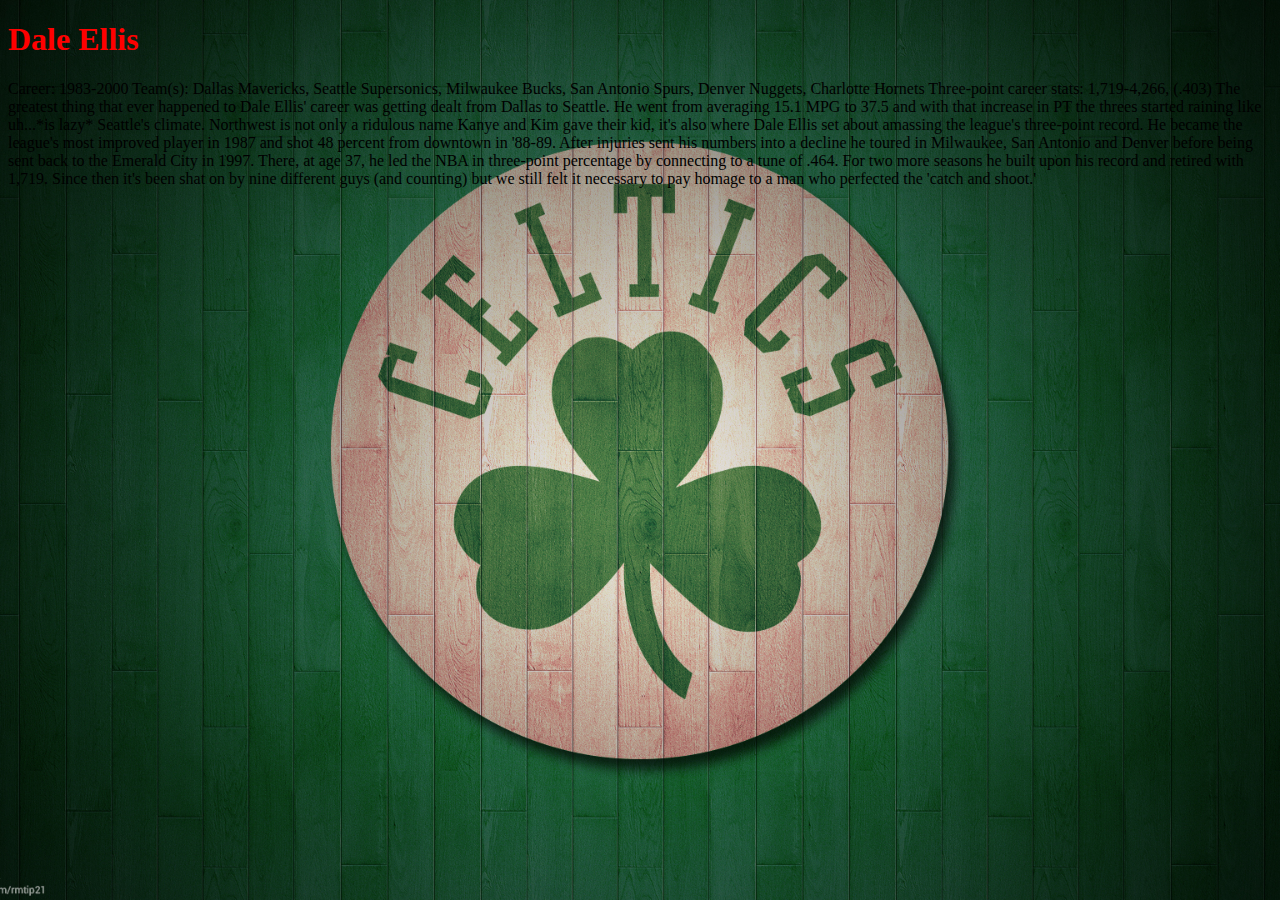
<file: Dale Ellis.html>
<!DOCTYPE html>
<html>
    <head>
   
        <meta name="viewport" content="width=device-width, initial-scale=1.0">
        <link rel="stylesheet" type="text/css" href="Main.css">
    
    </head>

 
    <title>History of NBA</title>
<body>
   <h1> Dale Ellis</h1>
    Career: 1983-2000

    Team(s): Dallas Mavericks, Seattle Supersonics, Milwaukee Bucks, San Antonio Spurs, Denver Nuggets, Charlotte Hornets

    Three-point career stats: 1,719-4,266, (.403)

The greatest thing that ever happened to Dale Ellis' career was getting dealt from Dallas to Seattle. He went from averaging 15.1 MPG to 37.5 and with that increase in PT the threes started raining like uh...*is lazy* Seattle's climate. Northwest is not only a ridulous name Kanye and Kim gave their kid, it's also where Dale Ellis set about amassing the league's three-point record.

He became the league's most improved player in 1987 and shot 48 percent from downtown in '88-89. After injuries sent his numbers into a decline he toured in Milwaukee, San Antonio and Denver before being sent back to the Emerald City in 1997. There, at age 37, he led the NBA in three-point percentage by connecting to a tune of .464. For two more seasons he built upon his record and retired with 1,719. Since then it's been shat on by nine different guys (and counting) but we still felt it necessary to pay homage to a man who perfected the 'catch and shoot.'

     
    </body>
</file>
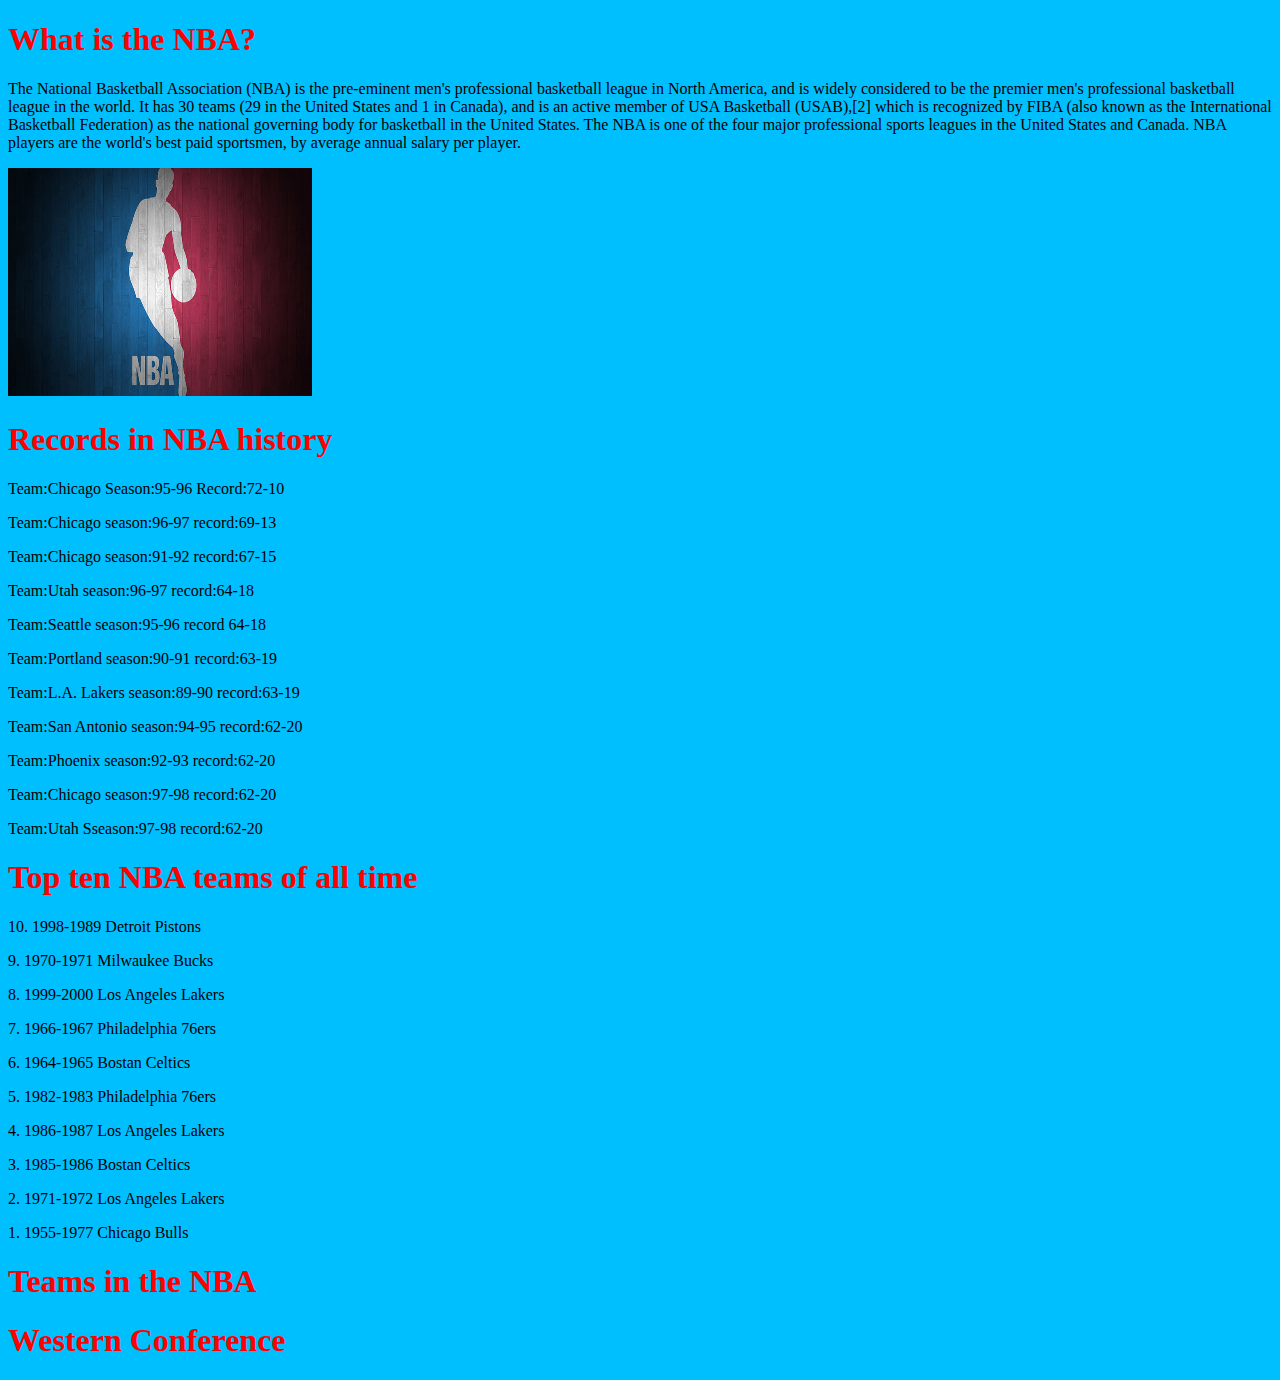
<file: History of NBA.html>
<!DOCTYPE html>
<!-- saved from url=(0033)http://127.0.0.1:50310/Index.html -->
<html data-brackets-id="32"><head data-brackets-id="33"><meta http-equiv="Content-Type" content="text/html; charset=UTF-8">
    <link data-brackets-id="34" rel="stylesheet" href="./History of NBA_files/Main.css">
    <title data-brackets-id="35">History of NBA</title></head>

<body data-brackets-id="36">

<h1 data-brackets-id="37">What is the NBA?</h1>
<p data-brackets-id="38">The National Basketball Association (NBA) is the pre-eminent men's professional basketball league in North America, and is widely considered to be the premier men's professional basketball league in the world. It has 30 teams (29 in the United States and 1 in Canada), and is an active member of USA Basketball (USAB),[2] which is recognized by FIBA (also known as the International Basketball Federation) as the national governing body for basketball in the United States. The NBA is one of the four major professional sports leagues in the United States and Canada. NBA players are the world's best paid sportsmen, by average annual salary per player.</p>
<img data-brackets-id="39" src="./History of NBA_files/nba-logo-on-wood.jpg" alt="Mountain View" style="width:304px;height:228px;">
    
    <h1 data-brackets-id="40">Records in NBA history</h1>
    <p data-brackets-id="41">Team:Chicago Season:95-96 Record:72-10</p>
    <p data-brackets-id="42">Team:Chicago season:96-97 record:69-13</p>
    <p data-brackets-id="43">Team:Chicago season:91-92 record:67-15</p>
    <p data-brackets-id="44">Team:Utah season:96-97 record:64-18</p>
    <p data-brackets-id="45">Team:Seattle season:95-96 record 64-18</p>
    <p data-brackets-id="46">Team:Portland season:90-91 record:63-19</p>
    <p data-brackets-id="47">Team:L.A. Lakers season:89-90 record:63-19</p>
    <p data-brackets-id="48">Team:San Antonio season:94-95 record:62-20</p>
    <p data-brackets-id="49">Team:Phoenix season:92-93 record:62-20</p>
    <p data-brackets-id="50">Team:Chicago season:97-98 record:62-20</p>
    <p data-brackets-id="51">Team:Utah Sseason:97-98 record:62-20</p>

<h1 data-brackets-id="52"> Top ten NBA teams of all time</h1>
    <p data-brackets-id="53">10. 1998-1989 Detroit Pistons</p>
    <p data-brackets-id="54"> 9. 1970-1971 Milwaukee Bucks</p>
    <p data-brackets-id="55"> 8. 1999-2000 Los Angeles Lakers</p>
    <p data-brackets-id="56">7. 1966-1967 Philadelphia 76ers</p>
    <p data-brackets-id="57">6. 1964-1965 Bostan Celtics</p>
    <p data-brackets-id="58">5. 1982-1983 Philadelphia 76ers</p>
    <p data-brackets-id="59">4. 1986-1987 Los Angeles Lakers</p>
    <p data-brackets-id="60">3. 1985-1986 Bostan Celtics</p>
    <p data-brackets-id="61">2. 1971-1972 Los Angeles Lakers</p>
    <p data-brackets-id="62">1. 1955-1977 Chicago Bulls</p>
    <p></p>   
    
    <h1 data-brackets-id="63">Teams in the NBA</h1>
    <h1 data-brackets-id="64"> Western Conference</h1>
    
    
    
    
    
    
    
    <p></p>
    
</body></html>
</file>
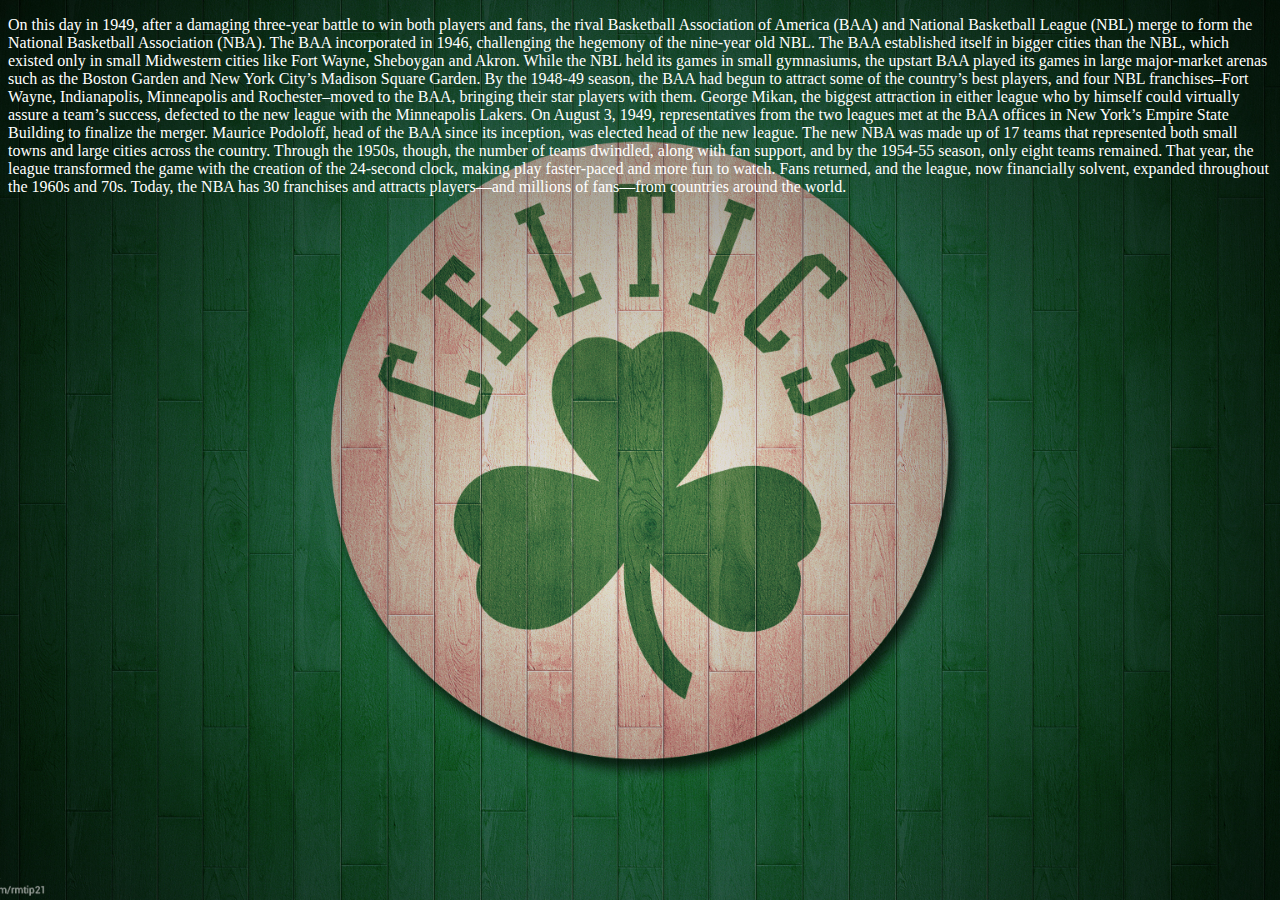
<file: History.html>
<!DOCTYPE html>
<html >
    <head>
        <meta name="viewport" content="width=device-width, initial-scale=1.0">
        <link rel="stylesheet" type="text/css" href="Main.css">
    </head>
    <body >


        
<p>
On this day in 1949, after a damaging three-year battle to win both players and fans, the rival Basketball Association of America (BAA) and National Basketball League (NBL) merge to form the National Basketball Association (NBA).

The BAA incorporated in 1946, challenging the hegemony of the nine-year old NBL. The BAA established itself in bigger cities than the NBL, which existed only in small Midwestern cities like Fort Wayne, Sheboygan and Akron. While the NBL held its games in small gymnasiums, the upstart BAA played its games in large major-market arenas such as the Boston Garden and New York City’s Madison Square Garden. By the 1948-49 season, the BAA had begun to attract some of the country’s best players, and four NBL franchises–Fort Wayne, Indianapolis, Minneapolis and Rochester–moved to the BAA, bringing their star players with them. George Mikan, the biggest attraction in either league who by himself could virtually assure a team’s success, defected to the new league with the Minneapolis Lakers.

On August 3, 1949, representatives from the two leagues met at the BAA offices in New York’s Empire State Building to finalize the merger. Maurice Podoloff, head of the BAA since its inception, was elected head of the new league. The new NBA was made up of 17 teams that represented both small towns and large cities across the country. Through the 1950s, though, the number of teams dwindled, along with fan support, and by the 1954-55 season, only eight teams remained. That year, the league transformed the game with the creation of the 24-second clock, making play faster-paced and more fun to watch. Fans returned, and the league, now financially solvent, expanded throughout the 1960s and 70s. Today, the NBA has 30 franchises and attracts players—and millions of fans—from countries around the world.
</p>


        
    <iframe width="560" height="315" src="https://www.youtube.com/embed/jPuH6zlRnzM" frameborder="0" allowfullscreen></iframe>   



        </body>
</html>
</file>
<file: Main.css>
h1 {
    color: red;
}
p {
    color: white;
}


    
html {
background: #505D6E url("History of NBA_files/imgres-1.jpg") no-repeat center center fixed;
min-height: 100%;
  -webkit-background-size: cover;
    -moz-background-size: cover;
    -0-background-size: cover;
    background-size: cover;  
}

body {
    background: transparent;
}

table {
    background: transparent;
}

@media (max-width: 500px) {
    body {
      background: #505D6E url("History of NBA_files/nba-logo-on-wood.jpg") no-repeat center center fixed;
min-height: 100%;
  -webkit-background-size: cover;
    -moz-background-size: cover;
    -0-background-size: cover;
    background-size: cover;  
    }
    p {
    color: Black;
}
</file>
<file: History of NBA_files/Main.css>
body {
    background-color: deepskyblue;
}
h1 {
    color: red;
}
p {
    color: ;
}
</file>
